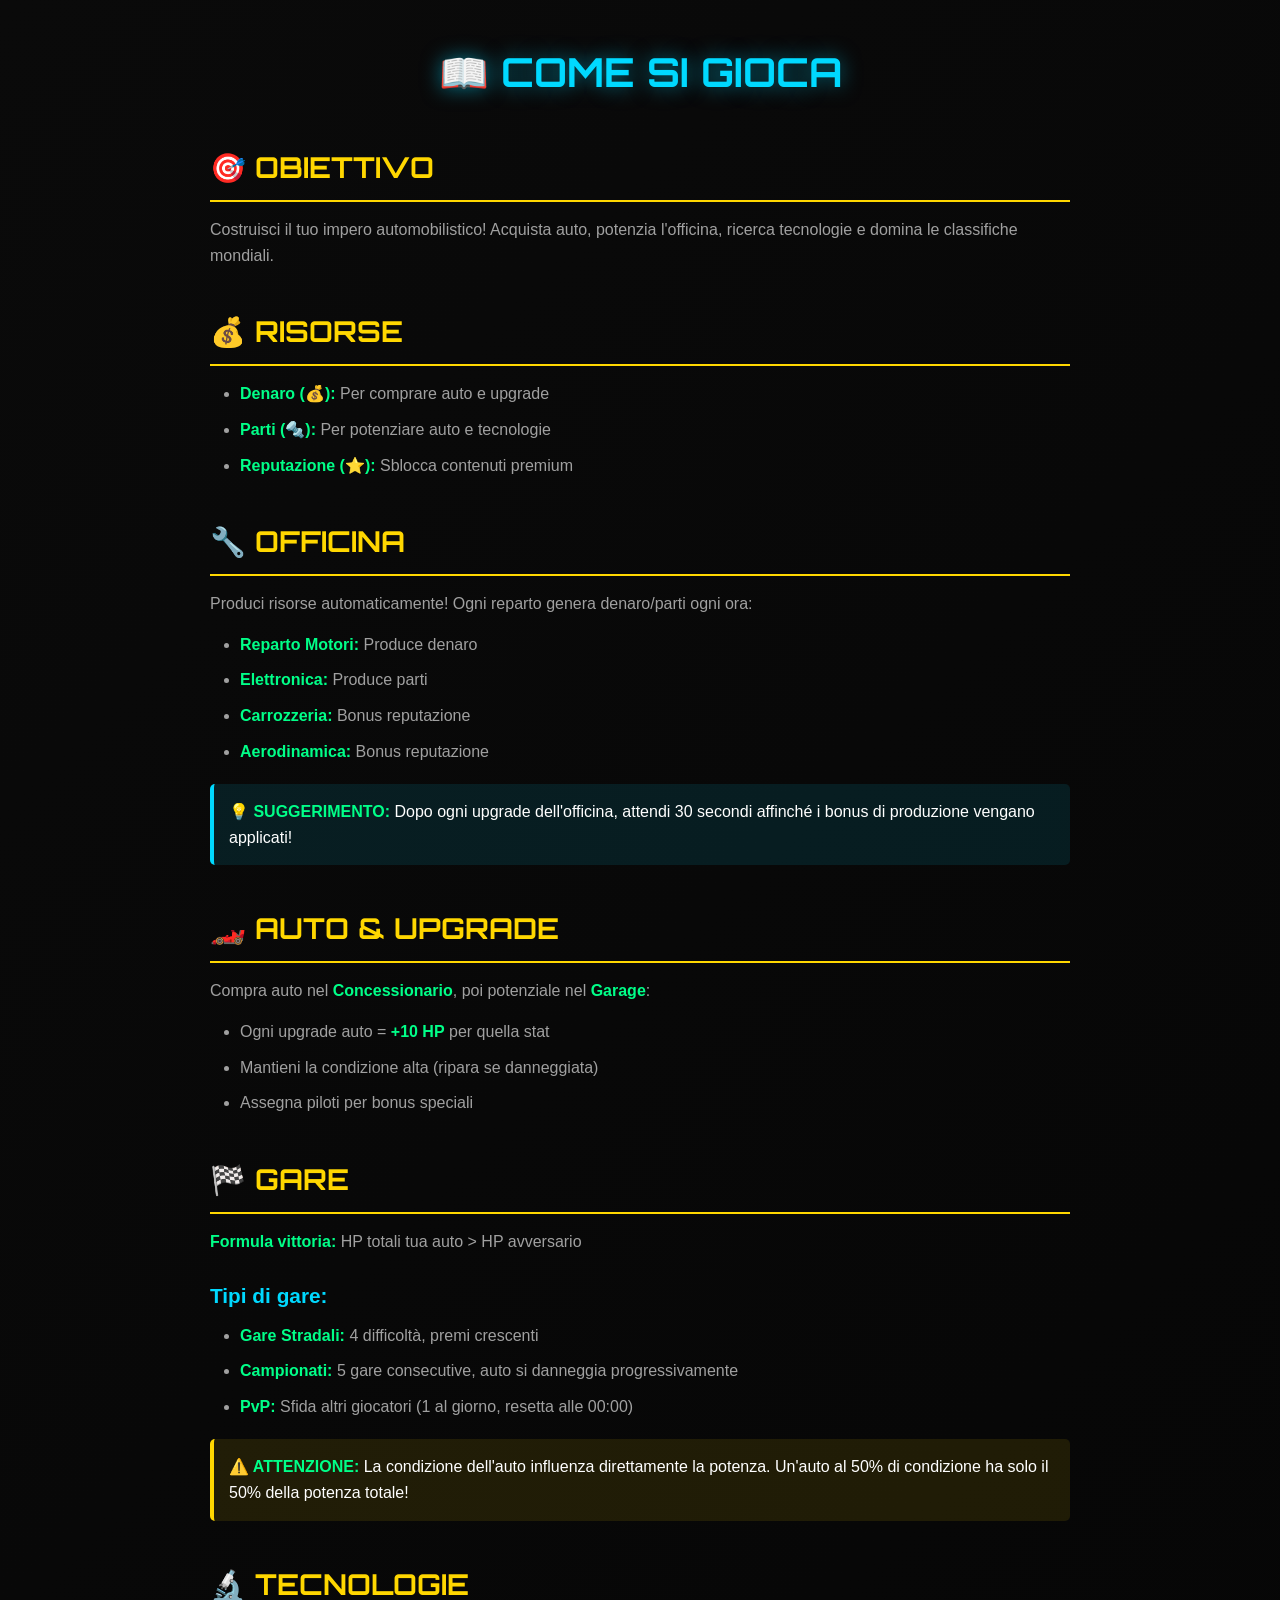
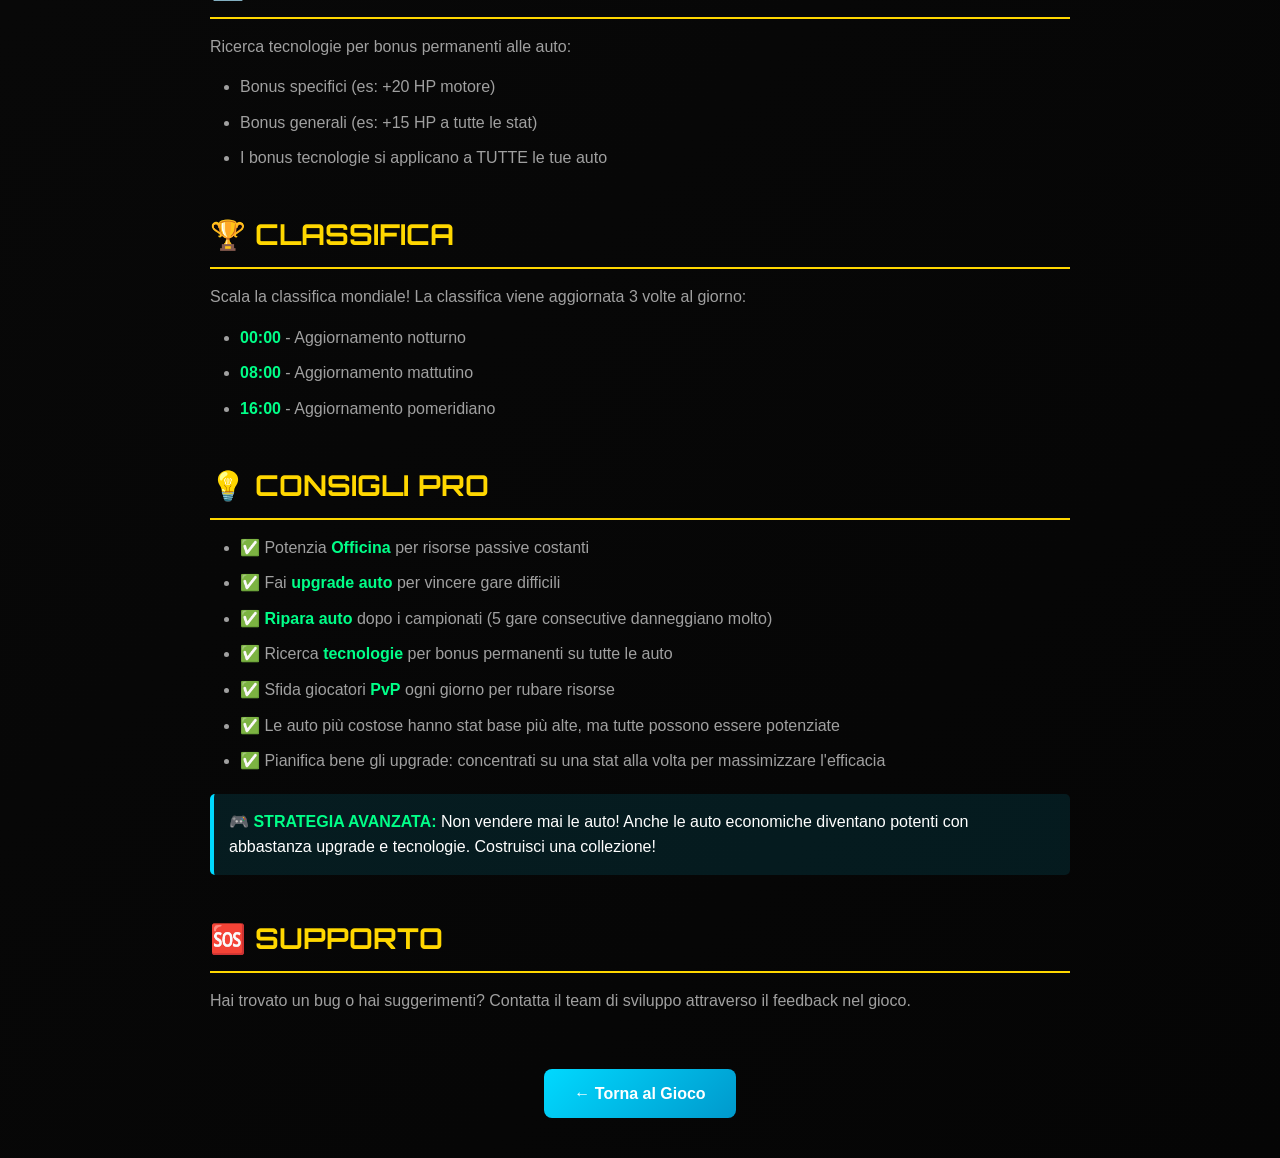
<file: istruzioni.html>
<!DOCTYPE html>
<html lang="it">
<head>
    <meta charset="UTF-8">
    <meta name="viewport" content="width=device-width, initial-scale=1.0">
    <title>Istruzioni - Garage Racing Manager</title>
    <link href="https://fonts.googleapis.com/css2?family=Orbitron:wght@400;700;900&display=swap" rel="stylesheet">
    <style>
        * {
            margin: 0;
            padding: 0;
            box-sizing: border-box;
        }

        :root {
            --bg-dark: #0a0a0a;
            --bg-darker: #050505;
            --text-primary: #ffffff;
            --text-secondary: #a0a0a0;
            --accent-cyan: #00d9ff;
            --accent-yellow: #ffd700;
            --accent-green: #00ff88;
        }

        body {
            font-family: 'Segoe UI', Tahoma, Geneva, Verdana, sans-serif;
            background: linear-gradient(135deg, var(--bg-dark), var(--bg-darker));
            color: var(--text-primary);
            line-height: 1.6;
            min-height: 100vh;
        }

        .container {
            max-width: 900px;
            margin: 0 auto;
            padding: 40px 20px;
        }

        h1 {
            font-family: 'Orbitron', sans-serif;
            text-align: center;
            color: var(--accent-cyan);
            font-size: 2.5rem;
            margin-bottom: 40px;
            text-shadow: 0 0 20px rgba(0, 217, 255, 0.5);
        }

        h2 {
            font-family: 'Orbitron', sans-serif;
            color: var(--accent-yellow);
            font-size: 1.8rem;
            margin-top: 40px;
            margin-bottom: 15px;
            border-bottom: 2px solid var(--accent-yellow);
            padding-bottom: 10px;
        }

        h3 {
            color: var(--accent-cyan);
            font-size: 1.3rem;
            margin-top: 25px;
            margin-bottom: 10px;
        }

        p {
            margin-bottom: 15px;
            color: var(--text-secondary);
        }

        ul {
            margin-left: 30px;
            margin-bottom: 20px;
        }

        li {
            margin-bottom: 10px;
            color: var(--text-secondary);
        }

        strong {
            color: var(--accent-green);
        }

        .back-btn {
            display: inline-block;
            padding: 12px 30px;
            background: linear-gradient(135deg, var(--accent-cyan), #0099cc);
            color: white;
            text-decoration: none;
            border-radius: 8px;
            font-weight: 700;
            margin-top: 40px;
            transition: transform 0.2s;
        }

        .back-btn:hover {
            transform: scale(1.05);
        }

        .tip-box {
            background: rgba(0, 217, 255, 0.1);
            border-left: 4px solid var(--accent-cyan);
            padding: 15px;
            margin: 20px 0;
            border-radius: 5px;
        }

        .warning-box {
            background: rgba(255, 215, 0, 0.1);
            border-left: 4px solid var(--accent-yellow);
            padding: 15px;
            margin: 20px 0;
            border-radius: 5px;
        }
    </style>
</head>
<body>
    <div class="container">
        <h1>📖 COME SI GIOCA</h1>

        <h2>🎯 OBIETTIVO</h2>
        <p>Costruisci il tuo impero automobilistico! Acquista auto, potenzia l'officina, ricerca tecnologie e domina le classifiche mondiali.</p>

        <h2>💰 RISORSE</h2>
        <ul>
            <li><strong>Denaro (💰):</strong> Per comprare auto e upgrade</li>
            <li><strong>Parti (🔩):</strong> Per potenziare auto e tecnologie</li>
            <li><strong>Reputazione (⭐):</strong> Sblocca contenuti premium</li>
        </ul>

        <h2>🔧 OFFICINA</h2>
        <p>Produci risorse automaticamente! Ogni reparto genera denaro/parti ogni ora:</p>
        <ul>
            <li><strong>Reparto Motori:</strong> Produce denaro</li>
            <li><strong>Elettronica:</strong> Produce parti</li>
            <li><strong>Carrozzeria:</strong> Bonus reputazione</li>
            <li><strong>Aerodinamica:</strong> Bonus reputazione</li>
        </ul>
        
        <div class="tip-box">
            <strong>💡 SUGGERIMENTO:</strong> Dopo ogni upgrade dell'officina, attendi 30 secondi affinché i bonus di produzione vengano applicati!
        </div>

        <h2>🏎️ AUTO & UPGRADE</h2>
        <p>Compra auto nel <strong>Concessionario</strong>, poi potenziale nel <strong>Garage</strong>:</p>
        <ul>
            <li>Ogni upgrade auto = <strong>+10 HP</strong> per quella stat</li>
            <li>Mantieni la condizione alta (ripara se danneggiata)</li>
            <li>Assegna piloti per bonus speciali</li>
        </ul>

        <h2>🏁 GARE</h2>
        <p><strong>Formula vittoria:</strong> HP totali tua auto > HP avversario</p>
        
        <h3>Tipi di gare:</h3>
        <ul>
            <li><strong>Gare Stradali:</strong> 4 difficoltà, premi crescenti</li>
            <li><strong>Campionati:</strong> 5 gare consecutive, auto si danneggia progressivamente</li>
            <li><strong>PvP:</strong> Sfida altri giocatori (1 al giorno, resetta alle 00:00)</li>
        </ul>

        <div class="warning-box">
            <strong>⚠️ ATTENZIONE:</strong> La condizione dell'auto influenza direttamente la potenza. Un'auto al 50% di condizione ha solo il 50% della potenza totale!
        </div>

        <h2>🔬 TECNOLOGIE</h2>
        <p>Ricerca tecnologie per bonus permanenti alle auto:</p>
        <ul>
            <li>Bonus specifici (es: +20 HP motore)</li>
            <li>Bonus generali (es: +15 HP a tutte le stat)</li>
            <li>I bonus tecnologie si applicano a TUTTE le tue auto</li>
        </ul>

        <h2>🏆 CLASSIFICA</h2>
        <p>Scala la classifica mondiale! La classifica viene aggiornata 3 volte al giorno:</p>
        <ul>
            <li><strong>00:00</strong> - Aggiornamento notturno</li>
            <li><strong>08:00</strong> - Aggiornamento mattutino</li>
            <li><strong>16:00</strong> - Aggiornamento pomeridiano</li>
        </ul>

        <h2>💡 CONSIGLI PRO</h2>
        <ul>
            <li>✅ Potenzia <strong>Officina</strong> per risorse passive costanti</li>
            <li>✅ Fai <strong>upgrade auto</strong> per vincere gare difficili</li>
            <li>✅ <strong>Ripara auto</strong> dopo i campionati (5 gare consecutive danneggiano molto)</li>
            <li>✅ Ricerca <strong>tecnologie</strong> per bonus permanenti su tutte le auto</li>
            <li>✅ Sfida giocatori <strong>PvP</strong> ogni giorno per rubare risorse</li>
            <li>✅ Le auto più costose hanno stat base più alte, ma tutte possono essere potenziate</li>
            <li>✅ Pianifica bene gli upgrade: concentrati su una stat alla volta per massimizzare l'efficacia</li>
        </ul>

        <div class="tip-box">
            <strong>🎮 STRATEGIA AVANZATA:</strong> Non vendere mai le auto! Anche le auto economiche diventano potenti con abbastanza upgrade e tecnologie. Costruisci una collezione!
        </div>

        <h2>🆘 SUPPORTO</h2>
        <p>Hai trovato un bug o hai suggerimenti? Contatta il team di sviluppo attraverso il feedback nel gioco.</p>

        <div style="text-align: center;">
            <a href="index.html" class="back-btn">← Torna al Gioco</a>
        </div>
    </div>
</body>
</html>
</file>
